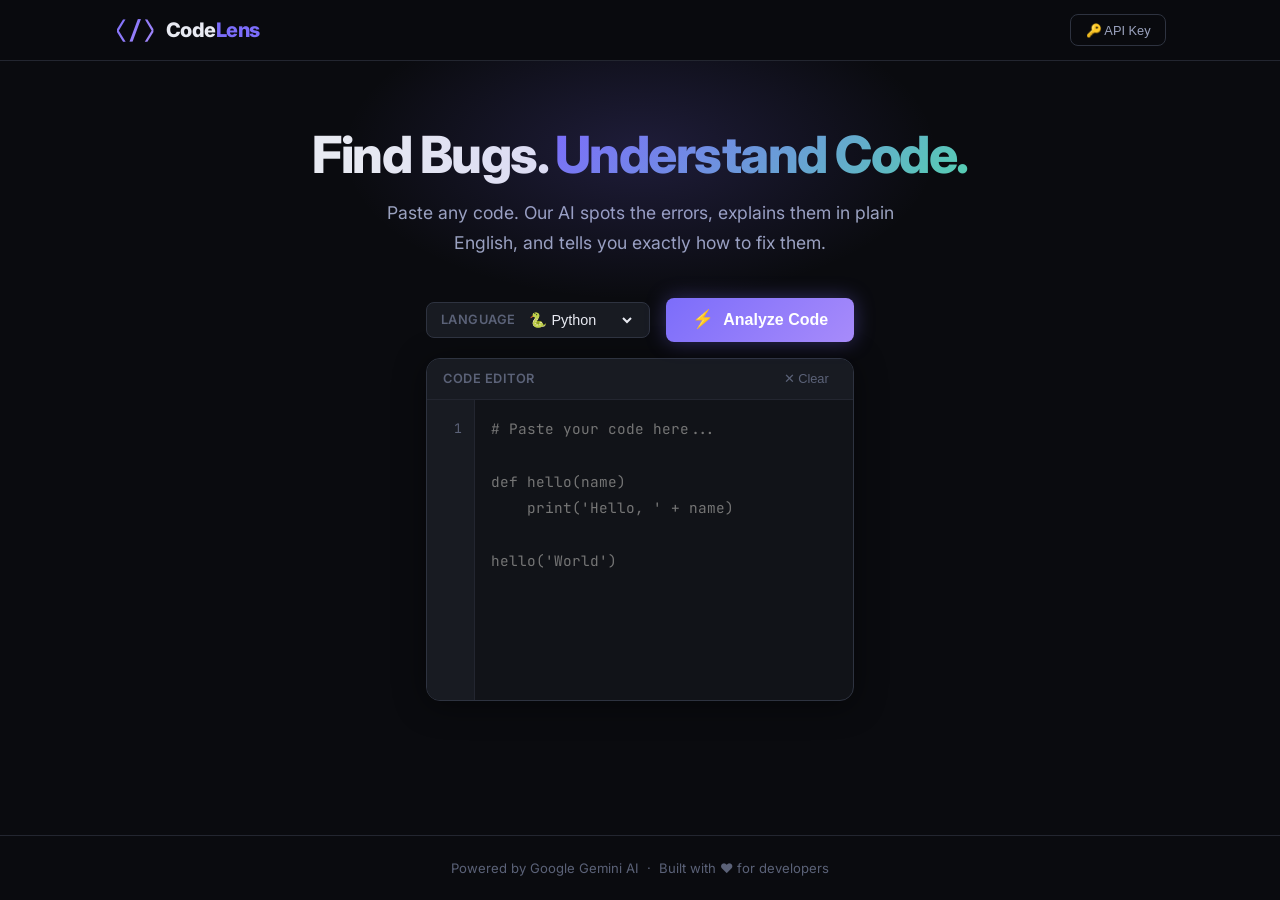
<file: 1Hackathon/index.html>
<!DOCTYPE html>
<html lang="en">

<head>
    <meta charset="UTF-8" />
    <meta name="viewport" content="width=device-width, initial-scale=1.0" />
    <title>CodeLens — AI Code Error Analyzer</title>
    <meta name="description"
        content="Paste any code and get instant AI-powered error detection, plain-English explanations, and smart solutions." />
    <link rel="stylesheet" href="style.css" />
    <link rel="preconnect" href="https://fonts.googleapis.com" />
    <link
        href="https://fonts.googleapis.com/css2?family=Inter:wght@300;400;500;600;700;800&family=JetBrains+Mono:wght@400;500;600&display=swap"
        rel="stylesheet" />
</head>

<body>

    <!-- API Key Modal -->
    <div id="api-modal" class="modal-overlay hidden">
        <div class="modal-box">
            <div class="modal-icon">🔑</div>
            <h2>Enter Your Gemini API Key</h2>
            <p>CodeLens uses Google Gemini AI to analyze your code. Your key is stored only in your browser.</p>
            <p class="modal-hint">Get a free key at <a href="https://aistudio.google.com"
                    target="_blank">aistudio.google.com</a></p>
            <input type="password" id="api-key-input" placeholder="AIza..." autocomplete="off" />
            <button id="save-key-btn" onclick="saveApiKey()">Save & Continue →</button>
            <p id="api-key-error" class="error-msg hidden">Please enter a valid API key.</p>
        </div>
    </div>

    <!-- Header -->
    <header class="app-header">
        <div class="header-inner">
            <div class="logo">
                <span class="logo-icon">⟨/⟩</span>
                <span class="logo-text">Code<span class="accent">Lens</span></span>
            </div>
            <div class="header-actions">
                <button class="btn-ghost" id="change-key-btn" onclick="promptApiKey()" title="Change API Key">🔑 API
                    Key</button>
            </div>
        </div>
    </header>

    <!-- Hero -->
    <section class="hero">
        <div class="hero-glow"></div>
        <h1 class="hero-title">Find Bugs. <span class="accent-gradient">Understand Code.</span></h1>
        <p class="hero-sub">Paste any code. Our AI spots the errors, explains them in plain English, and tells you
            exactly how to fix them.</p>
    </section>

    <!-- Main Editor Area -->
    <main class="main-container">

        <!-- Controls -->
        <div class="controls-bar">
            <div class="language-select-wrap">
                <label for="lang-select">Language</label>
                <select id="lang-select">
                    <option value="Python">🐍 Python</option>
                    <option value="JavaScript">🟨 JavaScript</option>
                    <option value="C++">⚙️ C++</option>
                    <option value="Java">☕ Java</option>
                    <option value="C">🔵 C</option>
                    <option value="TypeScript">💙 TypeScript</option>
                    <option value="Go">🐹 Go</option>
                    <option value="Rust">🦀 Rust</option>
                    <option value="PHP">🐘 PHP</option>
                    <option value="Ruby">💎 Ruby</option>
                </select>
            </div>
            <button id="analyze-btn" onclick="analyzeCode()">
                <span class="btn-icon">⚡</span>
                <span id="btn-text">Analyze Code</span>
            </button>
        </div>

        <!-- Editor Panel -->
        <div class="editor-panel">
            <div class="editor-header">
                <span class="editor-title">Code Editor</span>
                <button class="btn-ghost-sm" onclick="clearEditor()" title="Clear">✕ Clear</button>
            </div>
            <div class="editor-wrapper" id="editor-wrapper">
                <div class="line-numbers" id="line-numbers">1</div>
                <textarea id="code-editor" class="code-editor" spellcheck="false" autocorrect="off" autocapitalize="off"
                    placeholder="# Paste your code here...&#10;&#10;def hello(name)&#10;    print('Hello, ' + name)&#10;&#10;hello('World')"
                    oninput="handleInput()" onscroll="syncScroll()" onkeydown="handleTab(event)"></textarea>
                <!-- Error highlight overlay -->
                <div class="error-overlay" id="error-overlay"></div>
            </div>
        </div>

        <!-- Loading State -->
        <div id="loading-section" class="loading-section hidden">
            <div class="loader-ring"></div>
            <p>Analyzing your code with Gemini AI…</p>
        </div>

        <!-- Results Area -->
        <div id="results-section" class="results-section hidden">

            <!-- ERROR RESULTS -->
            <div id="error-results" class="hidden">
                <div class="result-banner error-banner">
                    <span class="banner-icon">🔴</span>
                    <div>
                        <strong id="error-count-label">Errors found</strong>
                        <p>Check below for details and fixes</p>
                    </div>
                </div>

                <div id="errors-list" class="errors-list"></div>
            </div>

            <!-- SUCCESS RESULTS -->
            <div id="success-results" class="hidden">
                <div class="result-banner success-banner">
                    <span class="banner-icon">✅</span>
                    <div>
                        <strong>No errors found!</strong>
                        <p>Your code looks good. Test it with inputs below.</p>
                    </div>
                </div>

                <div class="code-explanation-card" id="logic-explanation-card">
                    <div class="card-header">
                        <span class="card-icon">🧠</span>
                        <h3>What does this code do?</h3>
                    </div>
                    <p id="logic-explanation-text" class="explanation-body"></p>
                </div>

                <!-- I/O Boxes -->
                <div class="io-section">
                    <div class="io-box">
                        <label class="io-label" for="input-box">
                            <span class="io-icon">📥</span> Input
                            <span class="io-hint">(stdin / function args)</span>
                        </label>
                        <textarea id="input-box" class="io-textarea"
                            placeholder="Enter input values here..."></textarea>
                    </div>
                    <div class="io-arrow">→</div>
                    <div class="io-box">
                        <label class="io-label" for="output-box">
                            <span class="io-icon">📤</span> Expected Output
                            <span class="io-hint">(described by AI)</span>
                        </label>
                        <textarea id="output-box" class="io-textarea" placeholder="Expected output will appear here..."
                            readonly></textarea>
                    </div>
                </div>
                <button class="run-btn" onclick="runPredict()">
                    <span>▶ Predict Output</span>
                </button>
                <div id="run-loading" class="run-loading hidden">
                    <div class="loader-ring small"></div>
                    <span>Getting output prediction…</span>
                </div>
            </div>

        </div>
    </main>

    <!-- Footer -->
    <footer class="app-footer">
        <p>Powered by Google Gemini AI &nbsp;·&nbsp; Built with ❤️ for developers</p>
    </footer>

    <script src="app.js"></script>
</body>

</html>
</file>
<file: 1Hackathon/style.css>
/* ===== RESET & BASE ===== */
*,
*::before,
*::after {
    box-sizing: border-box;
    margin: 0;
    padding: 0;
}

:root {
    --bg: #0a0b0f;
    --surface: #111318;
    --surface2: #181b22;
    --border: #232630;
    --border2: #2e3340;
    --accent: #7c6dfa;
    --accent2: #56cfb2;
    --accent3: #f97316;
    --error: #ff4d6d;
    --error-bg: rgba(255, 77, 109, 0.10);
    --error-glow: rgba(255, 77, 109, 0.25);
    --success: #22d3a5;
    --success-bg: rgba(34, 211, 165, 0.10);
    --text: #e8eaf2;
    --text2: #9ba3bf;
    --text3: #5b6278;
    --font-mono: 'JetBrains Mono', 'Fira Code', monospace;
    --font-sans: 'Inter', system-ui, sans-serif;
    --radius: 14px;
    --radius-sm: 8px;
    --shadow: 0 4px 32px rgba(0, 0, 0, 0.45);
    --transition: 0.22s cubic-bezier(.4, 0, .2, 1);
}

html {
    scroll-behavior: smooth;
}

body {
    background: var(--bg);
    color: var(--text);
    font-family: var(--font-sans);
    min-height: 100vh;
    display: flex;
    flex-direction: column;
    overflow-x: hidden;
}

/* ===== SCROLLBAR ===== */
::-webkit-scrollbar {
    width: 6px;
    height: 6px;
}

::-webkit-scrollbar-track {
    background: transparent;
}

::-webkit-scrollbar-thumb {
    background: var(--border2);
    border-radius: 99px;
}

/* ===== MODAL ===== */
.modal-overlay {
    position: fixed;
    inset: 0;
    z-index: 1000;
    background: rgba(0, 0, 0, 0.82);
    backdrop-filter: blur(8px);
    display: flex;
    align-items: center;
    justify-content: center;
    animation: fadeIn .25s ease;
}

.modal-overlay.hidden {
    display: none;
}

.modal-box {
    background: var(--surface2);
    border: 1px solid var(--border2);
    border-radius: 20px;
    padding: 2.5rem 2rem;
    max-width: 440px;
    width: 90%;
    box-shadow: 0 0 60px rgba(124, 109, 250, 0.15), var(--shadow);
    text-align: center;
    animation: slideUp .3s ease;
}

.modal-icon {
    font-size: 2.5rem;
    margin-bottom: 1rem;
}

.modal-box h2 {
    font-size: 1.4rem;
    font-weight: 700;
    margin-bottom: .5rem;
}

.modal-box p {
    color: var(--text2);
    font-size: .93rem;
    line-height: 1.6;
    margin-bottom: .5rem;
}

.modal-hint a {
    color: var(--accent);
    text-decoration: none;
}

.modal-hint a:hover {
    text-decoration: underline;
}

.modal-box input[type="password"] {
    width: 100%;
    margin: 1rem 0 .75rem;
    background: var(--surface);
    border: 1.5px solid var(--border2);
    border-radius: var(--radius-sm);
    padding: .75rem 1rem;
    color: var(--text);
    font-family: var(--font-mono);
    font-size: .9rem;
    outline: none;
    transition: border-color var(--transition);
}

.modal-box input[type="password"]:focus {
    border-color: var(--accent);
}

.modal-box button {
    width: 100%;
    padding: .85rem;
    background: linear-gradient(135deg, var(--accent), #a78bfa);
    color: #fff;
    font-weight: 700;
    font-size: 1rem;
    border: none;
    border-radius: var(--radius-sm);
    cursor: pointer;
    transition: opacity var(--transition), transform var(--transition);
}

.modal-box button:hover {
    opacity: .9;
    transform: translateY(-1px);
}

.error-msg {
    color: var(--error);
    font-size: .85rem;
    margin-top: .5rem;
}

.error-msg.hidden {
    display: none;
}

/* ===== HEADER ===== */
.app-header {
    position: sticky;
    top: 0;
    z-index: 100;
    background: rgba(10, 11, 15, 0.85);
    backdrop-filter: blur(12px);
    border-bottom: 1px solid var(--border);
}

.header-inner {
    max-width: 1100px;
    margin: auto;
    padding: .9rem 1.5rem;
    display: flex;
    align-items: center;
    justify-content: space-between;
}

.logo {
    display: flex;
    align-items: center;
    gap: .6rem;
}

.logo-icon {
    background: linear-gradient(135deg, var(--accent), #a78bfa);
    -webkit-background-clip: text;
    -webkit-text-fill-color: transparent;
    font-size: 1.5rem;
    font-family: var(--font-mono);
    font-weight: 700;
}

.logo-text {
    font-size: 1.25rem;
    font-weight: 800;
    letter-spacing: -.5px;
}

.accent {
    color: var(--accent);
}

.btn-ghost {
    background: transparent;
    border: 1px solid var(--border2);
    border-radius: var(--radius-sm);
    color: var(--text2);
    padding: .45rem .9rem;
    font-size: .8rem;
    cursor: pointer;
    transition: all var(--transition);
}

.btn-ghost:hover {
    border-color: var(--accent);
    color: var(--accent);
    background: rgba(124, 109, 250, 0.08);
}

/* ===== HERO ===== */
.hero {
    text-align: center;
    padding: 4rem 1.5rem 2.5rem;
    position: relative;
    overflow: hidden;
}

.hero-glow {
    position: absolute;
    top: -60px;
    left: 50%;
    transform: translateX(-50%);
    width: 600px;
    height: 300px;
    background: radial-gradient(ellipse, rgba(124, 109, 250, 0.18) 0%, transparent 70%);
    pointer-events: none;
}

.hero-title {
    font-size: clamp(2rem, 5vw, 3.2rem);
    font-weight: 800;
    line-height: 1.15;
    letter-spacing: -1.5px;
    margin-bottom: .9rem;
}

.accent-gradient {
    background: linear-gradient(135deg, var(--accent) 0%, var(--accent2) 100%);
    -webkit-background-clip: text;
    -webkit-text-fill-color: transparent;
}

.hero-sub {
    color: var(--text2);
    font-size: 1.1rem;
    max-width: 520px;
    margin: auto;
    line-height: 1.7;
}

/* ===== MAIN CONTAINER ===== */
.main-container {
    max-width: 1000px;
    margin: 0 auto 3rem;
    padding: 0 1.25rem;
    flex: 1;
}

/* ===== CONTROLS BAR ===== */
.controls-bar {
    display: flex;
    align-items: center;
    gap: 1rem;
    margin-bottom: 1rem;
    flex-wrap: wrap;
}

.language-select-wrap {
    display: flex;
    align-items: center;
    gap: .6rem;
    background: var(--surface2);
    border: 1px solid var(--border2);
    border-radius: var(--radius-sm);
    padding: .5rem .85rem;
}

.language-select-wrap label {
    color: var(--text3);
    font-size: .8rem;
    font-weight: 600;
    letter-spacing: .5px;
    text-transform: uppercase;
}

.language-select-wrap select {
    background: transparent;
    border: none;
    color: var(--text);
    font-size: .9rem;
    cursor: pointer;
    outline: none;
}

.language-select-wrap select option {
    background: var(--surface2);
    color: var(--text);
}

#analyze-btn {
    margin-left: auto;
    display: flex;
    align-items: center;
    gap: .6rem;
    padding: .7rem 1.6rem;
    background: linear-gradient(135deg, var(--accent) 0%, #a78bfa 100%);
    border: none;
    border-radius: var(--radius-sm);
    color: #fff;
    font-size: 1rem;
    font-weight: 700;
    cursor: pointer;
    transition: all var(--transition);
    box-shadow: 0 0 20px rgba(124, 109, 250, 0.35);
}

#analyze-btn:hover {
    transform: translateY(-2px);
    box-shadow: 0 0 32px rgba(124, 109, 250, 0.55);
}

#analyze-btn:active {
    transform: translateY(0);
}

#analyze-btn:disabled {
    opacity: .5;
    cursor: not-allowed;
    transform: none;
}

.btn-icon {
    font-size: 1.1rem;
}

/* ===== EDITOR PANEL ===== */
.editor-panel {
    background: var(--surface);
    border: 1px solid var(--border2);
    border-radius: var(--radius);
    overflow: hidden;
    box-shadow: var(--shadow);
    margin-bottom: 1.5rem;
}

.editor-header {
    display: flex;
    align-items: center;
    justify-content: space-between;
    padding: .6rem 1rem;
    background: var(--surface2);
    border-bottom: 1px solid var(--border);
}

.editor-title {
    font-size: .8rem;
    font-weight: 600;
    color: var(--text3);
    letter-spacing: .5px;
    text-transform: uppercase;
}

.btn-ghost-sm {
    background: transparent;
    border: none;
    color: var(--text3);
    font-size: .8rem;
    cursor: pointer;
    padding: .2rem .5rem;
    border-radius: 4px;
    transition: color var(--transition);
}

.btn-ghost-sm:hover {
    color: var(--error);
}

.editor-wrapper {
    position: relative;
    display: flex;
    min-height: 300px;
    max-height: 520px;
}

.line-numbers {
    flex-shrink: 0;
    width: 48px;
    padding: 1rem 0;
    text-align: right;
    padding-right: 12px;
    font-family: var(--font-mono);
    font-size: .82rem;
    line-height: 1.65rem;
    color: var(--text3);
    background: var(--surface2);
    border-right: 1px solid var(--border);
    user-select: none;
    overflow: hidden;
    white-space: pre;
}

.code-editor {
    flex: 1;
    min-width: 0;
    resize: none;
    background: transparent;
    color: var(--text);
    font-family: var(--font-mono);
    font-size: .9rem;
    line-height: 1.65rem;
    padding: 1rem;
    border: none;
    outline: none;
    overflow-y: auto;
    white-space: pre;
    overflow-x: auto;
    tab-size: 2;
    caret-color: var(--accent);
    position: relative;
    z-index: 2;
}

/* Error line highlight overlay */
.error-overlay {
    position: absolute;
    top: 0;
    left: 48px;
    right: 0;
    bottom: 0;
    pointer-events: none;
    z-index: 1;
    font-family: var(--font-mono);
    font-size: .9rem;
    line-height: 1.65rem;
    padding: 1rem;
    white-space: pre;
    overflow: hidden;
}

.line-error-highlight {
    display: block;
    background: var(--error-bg);
    border-left: 3px solid var(--error);
    margin-left: -1rem;
    padding-left: calc(1rem - 3px);
    animation: pulseError 2s infinite;
}

.line-normal {
    display: block;
}

@keyframes pulseError {

    0%,
    100% {
        background: rgba(255, 77, 109, 0.10);
    }

    50% {
        background: rgba(255, 77, 109, 0.18);
    }
}

/* Error line number highlight */
.line-num-error {
    color: var(--error) !important;
    font-weight: 700;
}

/* ===== LOADING ===== */
.loading-section {
    display: flex;
    flex-direction: column;
    align-items: center;
    gap: 1rem;
    padding: 2.5rem;
    color: var(--text2);
    font-size: .95rem;
}

.loading-section.hidden {
    display: none;
}

.loader-ring {
    width: 40px;
    height: 40px;
    border: 3px solid var(--border2);
    border-top-color: var(--accent);
    border-radius: 50%;
    animation: spin .8s linear infinite;
}

.loader-ring.small {
    width: 20px;
    height: 20px;
    border-width: 2px;
}

@keyframes spin {
    to {
        transform: rotate(360deg);
    }
}

/* ===== RESULTS ===== */
.results-section.hidden {
    display: none;
}

#error-results.hidden,
#success-results.hidden {
    display: none;
}

.result-banner {
    display: flex;
    align-items: center;
    gap: 1rem;
    padding: 1rem 1.25rem;
    border-radius: var(--radius);
    margin-bottom: 1.25rem;
    border: 1px solid;
    animation: slideUp .35s ease;
}

.error-banner {
    background: var(--error-bg);
    border-color: rgba(255, 77, 109, 0.3);
}

.success-banner {
    background: var(--success-bg);
    border-color: rgba(34, 211, 165, 0.3);
}

.banner-icon {
    font-size: 1.8rem;
    flex-shrink: 0;
}

.result-banner strong {
    display: block;
    font-size: 1rem;
    font-weight: 700;
    margin-bottom: .15rem;
}

.result-banner p {
    color: var(--text2);
    font-size: .88rem;
}

/* ===== ERROR CARDS ===== */
.errors-list {
    display: flex;
    flex-direction: column;
    gap: 1rem;
}

.error-card {
    background: var(--surface);
    border: 1px solid rgba(255, 77, 109, 0.25);
    border-radius: var(--radius);
    overflow: hidden;
    animation: slideUp .35s ease both;
    box-shadow: 0 2px 24px rgba(255, 77, 109, 0.08);
}

.error-card:nth-child(2) {
    animation-delay: .06s;
}

.error-card:nth-child(3) {
    animation-delay: .12s;
}

.error-card:nth-child(4) {
    animation-delay: .18s;
}

.error-card-header {
    display: flex;
    align-items: center;
    gap: .75rem;
    padding: .85rem 1.1rem;
    background: rgba(255, 77, 109, 0.08);
    border-bottom: 1px solid rgba(255, 77, 109, 0.15);
}

.error-line-badge {
    background: var(--error);
    color: #fff;
    border-radius: 6px;
    padding: .15rem .6rem;
    font-family: var(--font-mono);
    font-size: .78rem;
    font-weight: 600;
    flex-shrink: 0;
}

.error-card-title {
    font-weight: 700;
    font-size: .95rem;
    color: #ff7591;
}

.error-card-type {
    margin-left: auto;
    font-size: .75rem;
    color: var(--text3);
    font-family: var(--font-mono);
    background: var(--surface2);
    border-radius: 4px;
    padding: .15rem .5rem;
}

.error-card-body {
    padding: 1rem 1.1rem;
    display: flex;
    flex-direction: column;
    gap: 1rem;
}

.error-section-label {
    font-size: .7rem;
    font-weight: 700;
    letter-spacing: 1px;
    text-transform: uppercase;
    margin-bottom: .35rem;
}

.label-explain {
    color: var(--accent2);
}

.label-solution {
    color: var(--accent);
}

.label-code {
    color: var(--accent3);
}

.explain-text,
.solution-text {
    color: var(--text2);
    font-size: .9rem;
    line-height: 1.7;
}

.error-code-line {
    background: var(--surface2);
    border: 1px solid var(--border2);
    border-radius: var(--radius-sm);
    padding: .6rem .9rem;
    font-family: var(--font-mono);
    font-size: .85rem;
    color: var(--error);
    border-left: 3px solid var(--error);
}

/* ===== SUCCESS / I/O ===== */
.code-explanation-card {
    background: var(--surface);
    border: 1px solid var(--border2);
    border-radius: var(--radius);
    padding: 1.1rem 1.25rem;
    margin-bottom: 1.5rem;
    animation: slideUp .35s ease;
}

.card-header {
    display: flex;
    align-items: center;
    gap: .6rem;
    margin-bottom: .6rem;
}

.card-icon {
    font-size: 1.3rem;
}

.card-header h3 {
    font-size: .95rem;
    font-weight: 700;
}

.explanation-body {
    color: var(--text2);
    font-size: .9rem;
    line-height: 1.75;
}

.io-section {
    display: grid;
    grid-template-columns: 1fr auto 1fr;
    align-items: start;
    gap: 1rem;
    margin-bottom: 1.25rem;
    animation: slideUp .4s ease;
}

.io-arrow {
    font-size: 1.5rem;
    color: var(--accent);
    display: flex;
    align-items: center;
    padding-top: 2.2rem;
}

.io-label {
    display: flex;
    align-items: center;
    gap: .4rem;
    font-size: .82rem;
    font-weight: 600;
    color: var(--text2);
    margin-bottom: .5rem;
}

.io-icon {
    font-size: 1rem;
}

.io-hint {
    color: var(--text3);
    font-size: .75rem;
    font-weight: 400;
}

.io-textarea {
    width: 100%;
    min-height: 120px;
    resize: vertical;
    background: var(--surface);
    border: 1.5px solid var(--border2);
    border-radius: var(--radius-sm);
    color: var(--text);
    font-family: var(--font-mono);
    font-size: .85rem;
    padding: .75rem;
    outline: none;
    transition: border-color var(--transition);
    line-height: 1.55;
}

.io-textarea:focus {
    border-color: var(--accent);
}

.io-textarea[readonly] {
    background: var(--surface2);
    color: var(--accent2);
    cursor: default;
}

.run-btn {
    width: 100%;
    padding: .85rem;
    background: linear-gradient(135deg, var(--accent2) 0%, #3bb89f 100%);
    border: none;
    border-radius: var(--radius-sm);
    color: var(--bg);
    font-size: 1rem;
    font-weight: 700;
    cursor: pointer;
    transition: all var(--transition);
    box-shadow: 0 0 20px rgba(86, 207, 178, 0.3);
    margin-bottom: 1rem;
}

.run-btn:hover {
    transform: translateY(-2px);
    box-shadow: 0 0 32px rgba(86, 207, 178, 0.5);
}

.run-loading {
    display: flex;
    align-items: center;
    gap: .75rem;
    justify-content: center;
    color: var(--text2);
    font-size: .9rem;
    margin-bottom: 1rem;
}

.run-loading.hidden {
    display: none;
}

/* ===== FOOTER ===== */
.app-footer {
    text-align: center;
    padding: 1.5rem;
    color: var(--text3);
    font-size: .82rem;
    border-top: 1px solid var(--border);
}

/* ===== ANIMATIONS ===== */
@keyframes fadeIn {
    from {
        opacity: 0;
    }

    to {
        opacity: 1;
    }
}

@keyframes slideUp {
    from {
        opacity: 0;
        transform: translateY(16px);
    }

    to {
        opacity: 1;
        transform: translateY(0);
    }
}

/* ===== UTILITY ===== */
.hidden {
    display: none !important;
}

/* ===== RESPONSIVE ===== */
@media (max-width: 600px) {
    .io-section {
        grid-template-columns: 1fr;
    }

    .io-arrow {
        padding-top: 0;
        justify-content: center;
        transform: rotate(90deg);
    }

    #analyze-btn {
        margin-left: 0;
        width: 100%;
        justify-content: center;
    }

    .controls-bar {
        flex-direction: column;
        align-items: stretch;
    }

    .language-select-wrap {
        width: 100%;
    }
}
</file>
